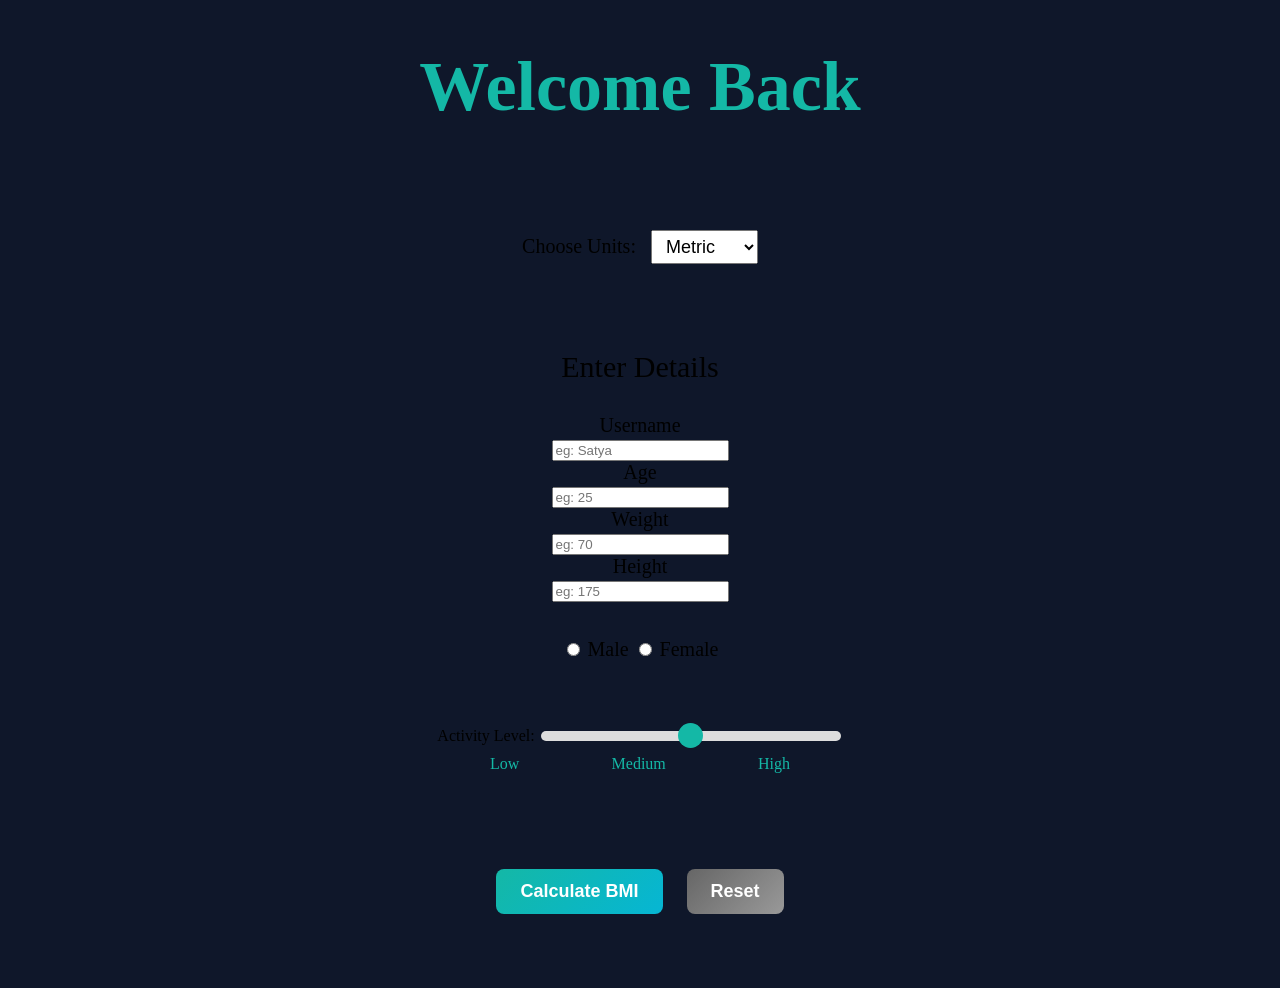
<file: frontend/index.html>
<!doctype html>
<html lang="en">
  <head>
    <meta charset="UTF-8" />
    <meta name="viewport" content="width=device-width, initial-scale=1.0" />
    <title>FinalVersion</title>
    <link rel="stylesheet" href="style.css" />
    <script src="script.js"></script>
  </head>
  <body>
    <h1 id="welcome">Welcome Back</h1>
    </br></br>

    <div class="unit-selector">
      <label for="units">Choose Units:</label>
      <select id="units">
        <option value="metric">Metric</option>
        <option value="imperial">Imperial</option>
      </select>
    </div>
    </br></br>

    <p id="details">Enter Details</p>
    <div id="form">
      <label for="username">Username</label></br>
      <input type="text" id="username" placeholder="eg: Satya" />
     </br> <label for="age">Age</label></br>
      <input type="number" id="age" placeholder="eg: 25" /> 
      </br> <label for="weight">Weight</label></br>
      <input type="number" id="weight" placeholder="eg: 70" />
      </br> <label for="height">Height</label></br>
      <input type="number" id="height" placeholder="eg: 175" />

    </div><br></br>
    <div class="option-group">
    <input type="radio" id="male" name="gender" value="Male">
    <label for="male">Male</label>

    <input type="radio" id="female" name="gender" value="Female">
    <label for="female">Female</label>

  </div>
  </br></br>
  <div class="slider-container">
    <label for="activity">Activity Level:</label>
    <input type="range" id="activity" name="activity" min="1" max="5" value="3">
    <div class="slider-labels">
      <span>Low</span>
      <span>Medium</span>
      <span>High</span>
    </div>
  </div>
  </br></br>
  <div class="button-container">
    <button type="button" id="calculate-btn">Calculate BMI</button>
    <button type="button" id="reset-btn">Reset</button>
  </div>
  </br></br>
  <div class="bmi-card" id="bmi-card" style="display: none;">
    <div class="bmi-content">
      <h3>BMI Result</h3>
      <div class="bmi-value" id="bmi-value">--</div>
      <div class="bmi-category" id="bmi-category">--</div>
      <div class="bmi-details" id="bmi-details">--</div>
    </div>
  </div>
  </body>
</html>
</file>
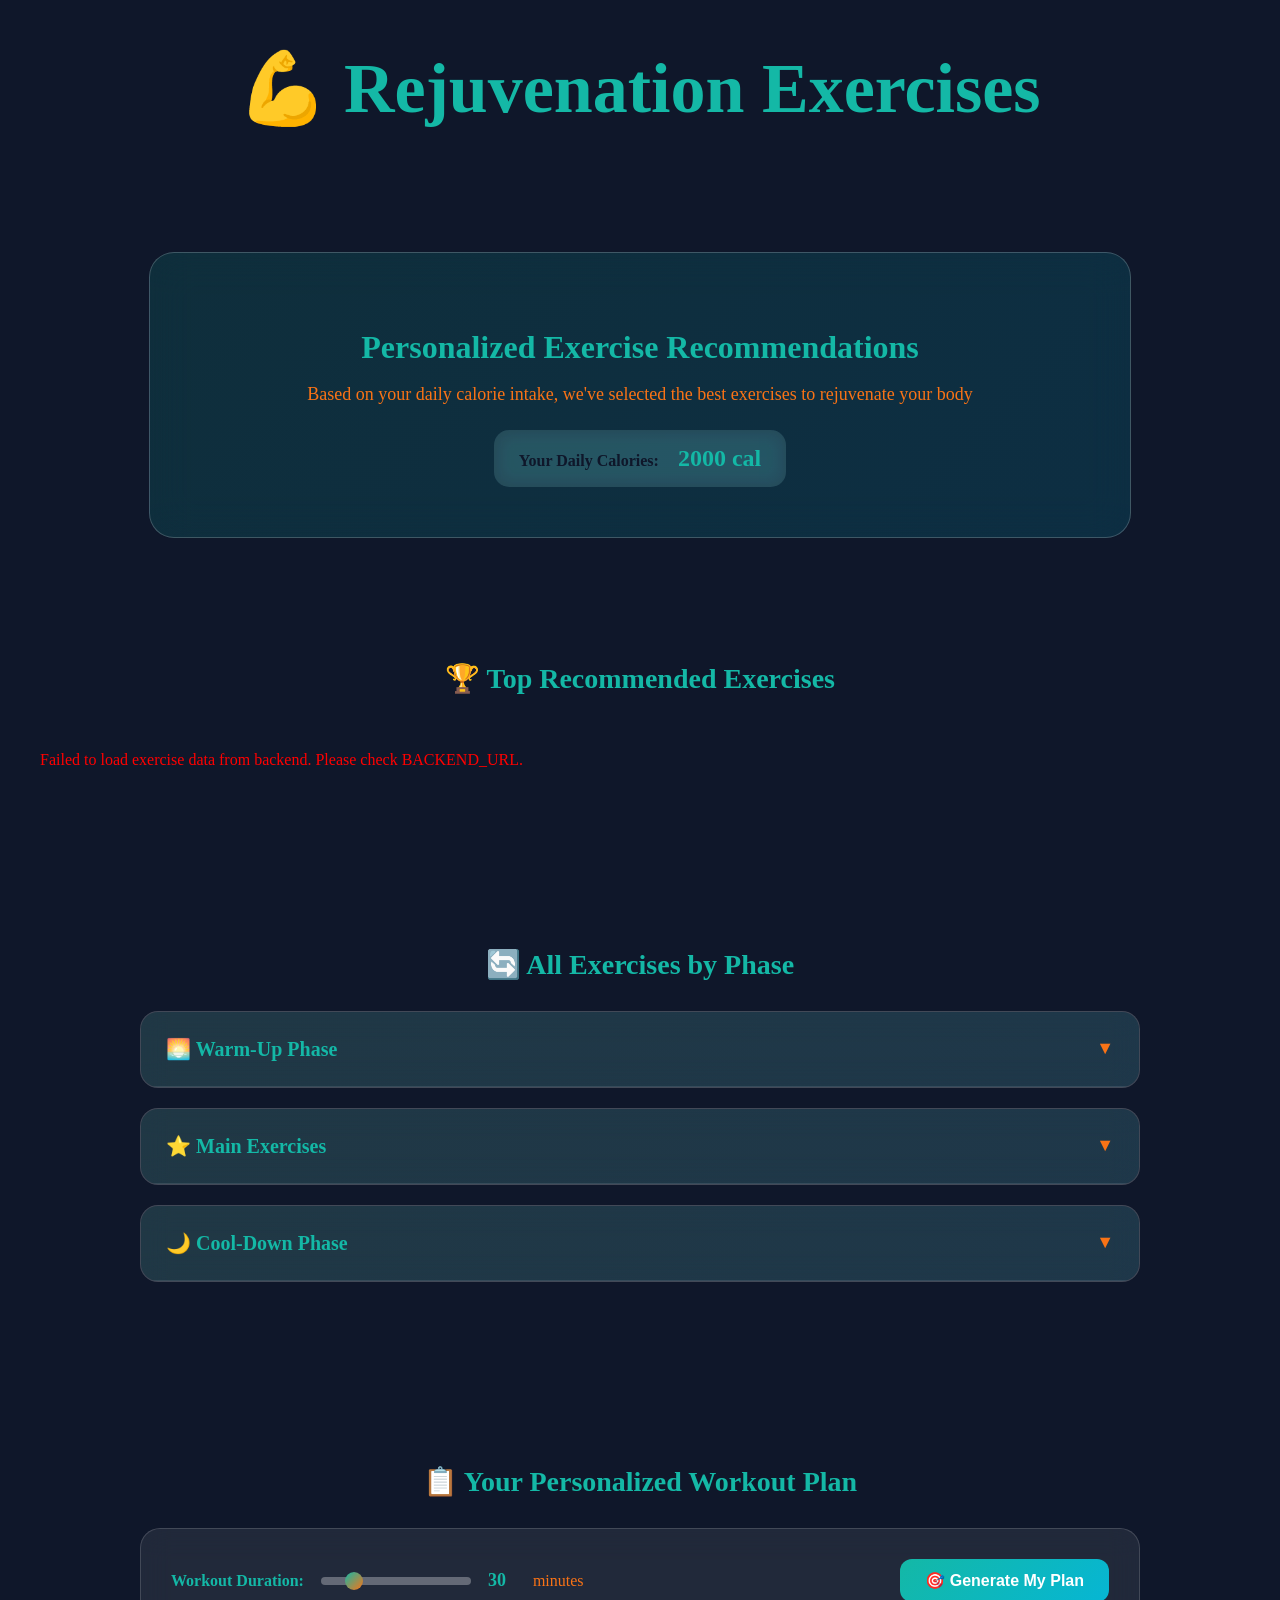
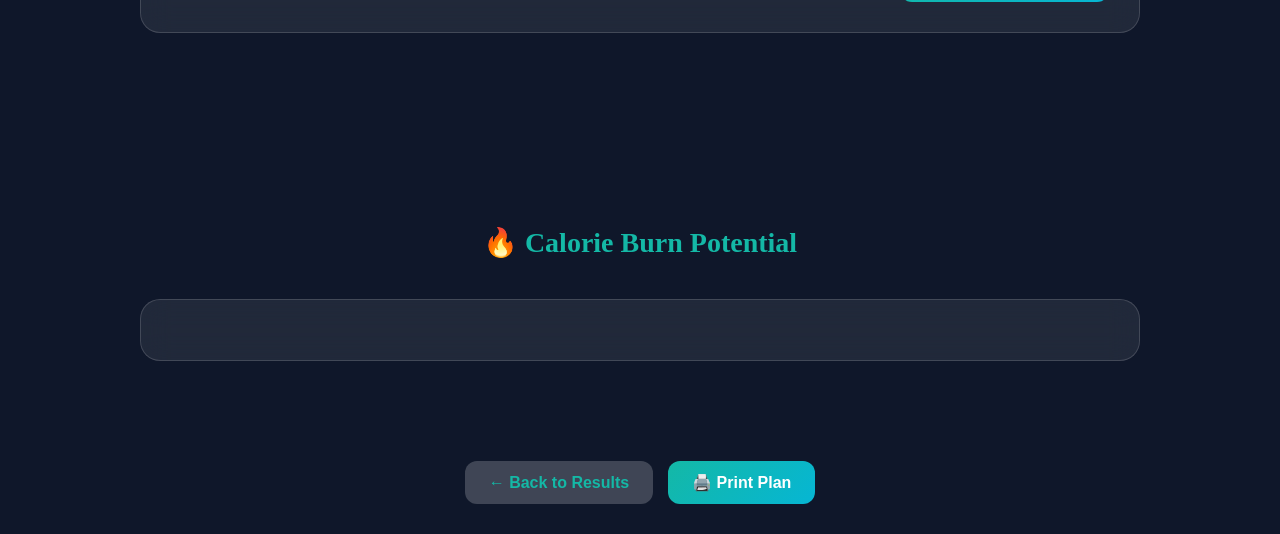
<file: frontend/exercises.html>
<!doctype html>
<html lang="en">
  <head>
    <meta charset="UTF-8" />
    <meta name="viewport" content="width=device-width, initial-scale=1.0" />
    <title>Rejuvenation Exercises</title>
    <link rel="stylesheet" href="style.css" />
  </head>
  <body>
    <h1 id="welcome">💪 Rejuvenation Exercises</h1>
    </br></br>

    <div class="exercise-hero">
      <div class="hero-content">
        <h2>Personalized Exercise Recommendations</h2>
        <p>Based on your daily calorie intake, we've selected the best exercises to rejuvenate your body</p>
        <div class="calorie-info">
          <span class="info-label">Your Daily Calories:</span>
          <span class="info-value" id="daily-calories">--</span>
        </div>
      </div>
    </div>

    <!-- Top Recommendations -->
    <div class="recommendations-section">
      <h2>🏆 Top Recommended Exercises</h2>
      <div class="recommendations-grid" id="recommendations-grid">
        <div class="loading">Loading personalized recommendations...</div>
      </div>
    </div>

    <!-- All Exercises by Phase -->
    <div class="phases-section">
      <h2>🔄 All Exercises by Phase</h2>

      <!-- Warm-Up Phase -->
      <div class="phase-card">
        <div class="phase-header" onclick="togglePhase('warmup')">
          <h3>🌅 Warm-Up Phase</h3>
          <span class="toggle-icon" id="warmup-icon">▼</span>
        </div>
        <div class="phase-exercises" id="warmup-exercises" style="display: none;"></div>
      </div>

      <!-- Main Phase -->
      <div class="phase-card">
        <div class="phase-header" onclick="togglePhase('main')">
          <h3>⭐ Main Exercises</h3>
          <span class="toggle-icon" id="main-icon">▼</span>
        </div>
        <div class="phase-exercises" id="main-exercises" style="display: none;"></div>
      </div>

      <!-- Cool-Down Phase -->
      <div class="phase-card">
        <div class="phase-header" onclick="togglePhase('cooldown')">
          <h3>🌙 Cool-Down Phase</h3>
          <span class="toggle-icon" id="cooldown-icon">▼</span>
        </div>
        <div class="phase-exercises" id="cooldown-exercises" style="display: none;"></div>
      </div>
    </div>

    <!-- Personalized Workout Plan -->
    <div class="workout-plan-section">
      <h2>📋 Your Personalized Workout Plan</h2>
      <div class="plan-builder">
        <div class="plan-input">
          <label for="duration-slider">Workout Duration:</label>
          <input type="range" id="duration-slider" min="10" max="120" value="30" step="5">
          <span class="duration-value" id="duration-value">30</span>
          <span class="duration-unit">minutes</span>
        </div>
        <button class="generate-btn" onclick="generateWorkoutPlan()">🎯 Generate My Plan</button>
      </div>
      <div class="plan-result" id="plan-result" style="display: none;"></div>
    </div>

    <!-- Heart Rate Monitoring Section -->
    <div class="heart-rate-section" id="heart-rate-section" style="display: none;">
      <h2>❤️ Heart Rate Monitoring & Alerts</h2>
      <div class="hr-zones-container">
        <div class="hr-info-card">
          <div class="info-header">Your Heart Rate Zones (by Age)</div>
          <div class="zone-display" id="zone-display"></div>
          <div class="zone-legend">
            <div class="legend-item"><span class="legend-color" style="background: #4CAF50;"></span>Safe Zone (50-70%)</div>
            <div class="legend-item"><span class="legend-color" style="background: #FFC107;"></span>Caution Zone (70-80%)</div>
            <div class="legend-item"><span class="legend-color" style="background: #FF9800;"></span>Warning Zone (80-90%)</div>
            <div class="legend-item"><span class="legend-color" style="background: #f44336;"></span>Critical Zone (90-100%)</div>
          </div>
        </div>
      </div>

      <div class="alerts-container">
        <h3>Exercise Heart Rate Alerts</h3>
        <div id="alerts-list"></div>
      </div>

      <div class="hr-recommendation">
        <h3>💡 Personalized Recommendation</h3>
        <div id="hr-recommendation-text"></div>
      </div>
    </div>

    <!-- Calorie Burn Progress -->
    <div class="burn-progress-section">
      <h2>🔥 Calorie Burn Potential</h2>
      <div class="burn-comparison">
        <div class="burn-item" id="burn-item-template" style="display: none;">
          <div class="burn-icon"></div>
          <div class="burn-name"></div>
          <div class="burn-details">
            <span class="burn-duration"></span> × <span class="burn-efficiency"></span> cal/min
          </div>
          <div class="burn-bar-container">
            <div class="burn-bar">
              <div class="burn-fill"></div>
            </div>
            <span class="burn-calories"></span>
          </div>
        </div>
        <div id="burn-items-container"></div>
      </div>
    </div>

    <!-- Back Button -->
    <div class="footer-nav">
      <button onclick="window.location.href='results.html'" class="back-btn">← Back to Results</button>
      <button onclick="window.print()" class="print-btn">🖨️ Print Plan</button>
    </div>

    <script>
const BACKEND_URL = 'https://rejuvenationml.onrender.com';
    let exerciseData = null;
      let heartRateData = null;
      let totalCalories = 0;
      let userAge = 0;

      // Get data from URL parameters
      const urlParams = new URLSearchParams(window.location.search);
      totalCalories = parseInt(urlParams.get('calories')) || 2000;
      userAge = parseInt(urlParams.get('age')) || 30;

      document.getElementById('daily-calories').textContent = totalCalories + ' cal';

      // Calculate heart rate zones
      function calculateHeartRateZones(age) {
        const maxHR = 220 - age;
        return {
          max_hr: maxHR,
          threshold_70_percent: maxHR * 0.70,
          threshold_80_percent: maxHR * 0.80,
          threshold_90_percent: maxHR * 0.90,
          zones: {
            zone_1_recovery: [maxHR * 0.50, maxHR * 0.60],
            zone_2_endurance: [maxHR * 0.60, maxHR * 0.70],
            zone_3_tempo: [maxHR * 0.70, maxHR * 0.80],
            zone_4_threshold: [maxHR * 0.80, maxHR * 0.90],
            zone_5_maximum: [maxHR * 0.90, maxHR * 1.00]
          }
        };
      }

      // Display heart rate zones
      function displayHeartRateZones() {
        const zones = calculateHeartRateZones(userAge);
        const display = document.getElementById('zone-display');

        const html = `
          <div class="zone-details">
            <div class="zone-row">
              <span class="zone-name">Max Heart Rate:</span>
              <span class="zone-value">${Math.round(zones.max_hr)} bpm</span>
            </div>
            <div class="zone-row">
              <span class="zone-name">70% Threshold:</span>
              <span class="zone-value">${Math.round(zones.threshold_70_percent)} bpm</span>
            </div>
            <div class="zone-row">
              <span class="zone-name">80% Threshold:</span>
              <span class="zone-value">${Math.round(zones.threshold_80_percent)} bpm</span>
            </div>
            <div class="zone-row">
              <span class="zone-name">90% Threshold:</span>
              <span class="zone-value">${Math.round(zones.threshold_90_percent)} bpm</span>
            </div>
          </div>
        `;

        display.innerHTML = html;
      }

      // Generate exercise alerts based on heart rate
      function generateExerciseAlerts() {
        const zones = calculateHeartRateZones(userAge);
        const alertsList = document.getElementById('alerts-list');
        const threshold70 = zones.threshold_70_percent;

        if (!exerciseData) return;

        let alertsHTML = '';
        let criticalCount = 0;
        let warningCount = 0;
        let cautionCount = 0;

        Object.values(exerciseData.all_exercises).forEach(phase => {
          phase.forEach(exercise => {
            const hr = exercise.heartrate;
            let alertClass = 'alert-safe';
            let alertIcon = '✅';
            let alertText = 'SAFE';

            if (hr >= zones.threshold_90_percent) {
              alertClass = 'alert-critical';
              alertIcon = '🚨';
              alertText = 'CRITICAL';
              criticalCount++;
            } else if (hr >= zones.threshold_80_percent) {
              alertClass = 'alert-warning';
              alertIcon = '⚠️';
              alertText = 'WARNING';
              warningCount++;
            } else if (hr >= threshold70) {
              alertClass = 'alert-caution';
              alertIcon = '⏰';
              alertText = 'CAUTION';
              cautionCount++;
            }

            alertsHTML += `
              <div class="alert-item ${alertClass}">
                <div class="alert-header">
                  <span class="alert-icon">${alertIcon}</span>
                  <span class="alert-exercise">${exercise.workout}</span>
                  <span class="alert-status">${alertText}</span>
                </div>
                <div class="alert-details">
                  <span>❤️ HR: ${hr} bpm</span>
                  <span>⏱️ Duration: ${exercise.duration} min</span>
                  <span>🔥 Calories: ${exercise.calories_burnt}</span>
                </div>
                <div class="alert-message">
                  ${hr >= zones.threshold_90_percent ? `Your heart rate will exceed 90% of max HR. Consult a healthcare provider.` : 
                    hr >= zones.threshold_80_percent ? `High intensity exercise. Monitor closely.` :
                    hr >= threshold70 ? `Moderate intensity. Suitable for most fitness levels.` :
                    `Low intensity. Great for warm-up or cool-down.`}
                </div>
              </div>
            `;
          });
        });

        alertsList.innerHTML = alertsHTML;

        // Generate recommendation
        const recommendationText = document.getElementById('hr-recommendation-text');
        let recommendation = '';

        if (criticalCount > 0) {
          recommendation = `<p>⚠️ <strong>ALERT:</strong> There are ${criticalCount} exercise(s) that may exceed your safe heart rate limit (${Math.round(zones.threshold_90_percent)} bpm). We recommend choosing lower-intensity alternatives.</p>`;
        } else if (warningCount > 0) {
          recommendation = `<p>📌 <strong>CAUTION:</strong> ${warningCount} exercise(s) are in the warning zone (${Math.round(zones.threshold_80_percent)}-${Math.round(zones.threshold_90_percent)} bpm). These are safe but require monitoring.</p>`;
        } else if (cautionCount > 0) {
          recommendation = `<p>✓ <strong>GOOD:</strong> Most exercises are at a reasonable intensity for your age. ${cautionCount} exercise(s) are in the caution zone but are generally safe.</p>`;
        } else {
          recommendation = `<p>✅ <strong>EXCELLENT:</strong> All exercises are within safe heart rate zones for your age. You have a good range of options!</p>`;
        }

        recommendationText.innerHTML = recommendation;
      }

      // Load exercise data from live backend
      async function loadExerciseData() {
        try {
          const response = await fetch(`${BACKEND_URL}/exercise-data`);
          if (!response.ok) {
            throw new Error(`Backend error: ${response.status}`);
          }
          exerciseData = await response.json();
          displayRecommendations();
          displayAllExercises();
          displayBurnComparison();
          
          // Display heart rate monitoring
          displayHeartRateZones();
          generateExerciseAlerts();
          document.getElementById('heart-rate-section').style.display = 'block';
        } catch (error) {
          console.error('Error loading exercise data:', error);
          document.getElementById('recommendations-grid').innerHTML = '<p style="color: red;">Failed to load exercise data from backend. Please check BACKEND_URL.</p>';
        }
      }

      function displayRecommendations() {
        // Find the closest calorie level
        const calorieKeys = Object.keys(exerciseData.recommendations).map(Number).sort((a, b) => a - b);
        let closestCalorie = calorieKeys[0];
        for (let cal of calorieKeys) {
          if (Math.abs(cal - totalCalories) < Math.abs(closestCalorie - totalCalories)) {
            closestCalorie = cal;
          }
        }

        const recommendations = exerciseData.recommendations[closestCalorie];
        const grid = document.getElementById('recommendations-grid');
        grid.innerHTML = '';

        recommendations.slice(0, 4).forEach((exercise, index) => {
          const card = document.createElement('div');
          card.className = 'exercise-card';
          card.style.animationDelay = (index * 0.1) + 's';

          const phaseEmoji = exercise.phase === 'Warm-Up' ? '🌅' : 
                            exercise.phase === 'Main' ? '⭐' : '🌙';

          card.innerHTML = `
            <div class="exercise-rank">#${index + 1}</div>
            <div class="exercise-phase">${phaseEmoji} ${exercise.phase}</div>
            <div class="exercise-name">${exercise.workout}</div>
            <div class="exercise-stats">
              <div class="stat">
                <span class="stat-label">⏱️ Duration</span>
                <span class="stat-value">${exercise.duration} min</span>
              </div>
              <div class="stat">
                <span class="stat-label">❤️ Heartrate</span>
                <span class="stat-value">${exercise.heartrate} bpm</span>
              </div>
              <div class="stat">
                <span class="stat-label">🔥 Calories</span>
                <span class="stat-value">${exercise.calories_burnt}</span>
              </div>
              <div class="stat">
                <span class="stat-label">⚡ Efficiency</span>
                <span class="stat-value">${exercise.efficiency.toFixed(2)}/min</span>
              </div>
            </div>
            <button class="add-btn" onclick="addToPlaylist('${exercise.workout}', ${exercise.calories_burnt}, ${exercise.duration})">➕ Add to Plan</button>
          `;

          grid.appendChild(card);
        });
      }

      function displayAllExercises() {
        const phases = ['Warm-Up', 'Main', 'Cool-Down'];
        const phaseIds = ['warmup', 'main', 'cooldown'];

        phases.forEach((phase, index) => {
          const exercises = exerciseData.all_exercises[phase];
          const container = document.getElementById(phaseIds[index] + '-exercises');
          container.innerHTML = '';

          exercises.forEach((exercise) => {
            const item = document.createElement('div');
            item.className = 'exercise-item';

            item.innerHTML = `
              <div class="item-header">
                <h4>${exercise.workout}</h4>
                <span class="item-badge">${exercise.calories_burnt} cal</span>
              </div>
              <div class="item-details">
                <span>⏱️ ${exercise.duration} min</span>
                <span>❤️ ${exercise.heartrate} bpm</span>
                <span>⚡ ${exercise.efficiency.toFixed(2)} cal/min</span>
              </div>
              <button class="mini-btn" onclick="addToPlaylist('${exercise.workout}', ${exercise.calories_burnt}, ${exercise.duration})">Add</button>
            `;

            container.appendChild(item);
          });
        });
      }

      function displayBurnComparison() {
        const container = document.getElementById('burn-items-container');
        container.innerHTML = '';
        const allExercises = [];

        Object.values(exerciseData.all_exercises).forEach(phase => {
          allExercises.push(...phase);
        });

        // Sort by calories burnt
        allExercises.sort((a, b) => b.calories_burnt - a.calories_burnt);

        allExercises.slice(0, 6).forEach((exercise, index) => {
          const item = document.createElement('div');
          item.className = 'burn-item';
          item.style.animationDelay = (index * 0.05) + 's';

          const maxCalories = Math.max(...allExercises.map(e => e.calories_burnt));
          const percentage = (exercise.calories_burnt / maxCalories) * 100;

          item.innerHTML = `
            <div class="burn-icon" style="font-size: 24px;">🔥</div>
            <div class="burn-name">${exercise.workout}</div>
            <div class="burn-details">
              ${exercise.duration} min × ${exercise.efficiency.toFixed(2)} cal/min
            </div>
            <div class="burn-bar-container">
              <div class="burn-bar">
                <div class="burn-fill" style="width: ${percentage}%"></div>
              </div>
              <span class="burn-calories">${exercise.calories_burnt} cal</span>
            </div>
          `;

          container.appendChild(item);
        });
      }

      function togglePhase(phase) {
        const container = document.getElementById(phase + '-exercises');
        const icon = document.getElementById(phase + '-icon');

        if (container.style.display === 'none') {
          container.style.display = 'block';
          icon.style.transform = 'rotate(180deg)';
        } else {
          container.style.display = 'none';
          icon.style.transform = 'rotate(0deg)';
        }
      }

      let workoutPlaylist = [];

      function addToPlaylist(name, calories, duration) {
        workoutPlaylist.push({ name, calories, duration });
        alert(`✅ ${name} added to your plan!`);
      }

      document.getElementById('duration-slider').addEventListener('input', function() {
        document.getElementById('duration-value').textContent = this.value;
      });

      function generateWorkoutPlan() {
        if (workoutPlaylist.length === 0) {
          alert('Please add exercises to your playlist first!');
          return;
        }

        const targetDuration = parseInt(document.getElementById('duration-slider').value);
        let currentDuration = 0;
        let totalCalories = 0;
        let plan = [];

        // Create a balanced plan
        for (let exercise of workoutPlaylist) {
          if (currentDuration + exercise.duration <= targetDuration) {
            plan.push(exercise);
            currentDuration += exercise.duration;
            totalCalories += exercise.calories;
          }
        }

        if (plan.length === 0) {
          alert('Selected exercises are too long for the target duration!');
          return;
        }

        // Display plan
        const result = document.getElementById('plan-result');
        result.style.display = 'block';

        let html = `
          <div class="plan-card">
            <h3>Your Workout Plan</h3>
            <div class="plan-details">
              <div class="plan-stat">
                <span class="label">Total Duration:</span>
                <span class="value">${currentDuration} minutes</span>
              </div>
              <div class="plan-stat">
                <span class="label">Total Calories Burnt:</span>
                <span class="value">${totalCalories} calories</span>
              </div>
            </div>
            <div class="plan-exercises">
              <h4>Exercises:</h4>
        `;

        plan.forEach((exercise, index) => {
          html += `
            <div class="plan-item">
              <span class="step">${index + 1}</span>
              <div class="exercise-details">
                <div class="exercise-name">${exercise.name}</div>
                <div class="exercise-meta">${exercise.duration} min | ${exercise.calories} cal</div>
              </div>
            </div>
          `;
        });

        html += `
            </div>
            <div class="plan-summary">
              <p>This workout will help you burn approximately <strong>${totalCalories} calories</strong>!</p>
              <p style="font-size: 14px; opacity: 0.8;">Tip: Perform this routine 3-4 times a week for best results.</p>
            </div>
          </div>
        `;

        result.innerHTML = html;
        result.scrollIntoView({ behavior: 'smooth', block: 'center' });
      }

      // Load data on page load
      loadExerciseData();
    </script>
  </body>
</html>
</file>
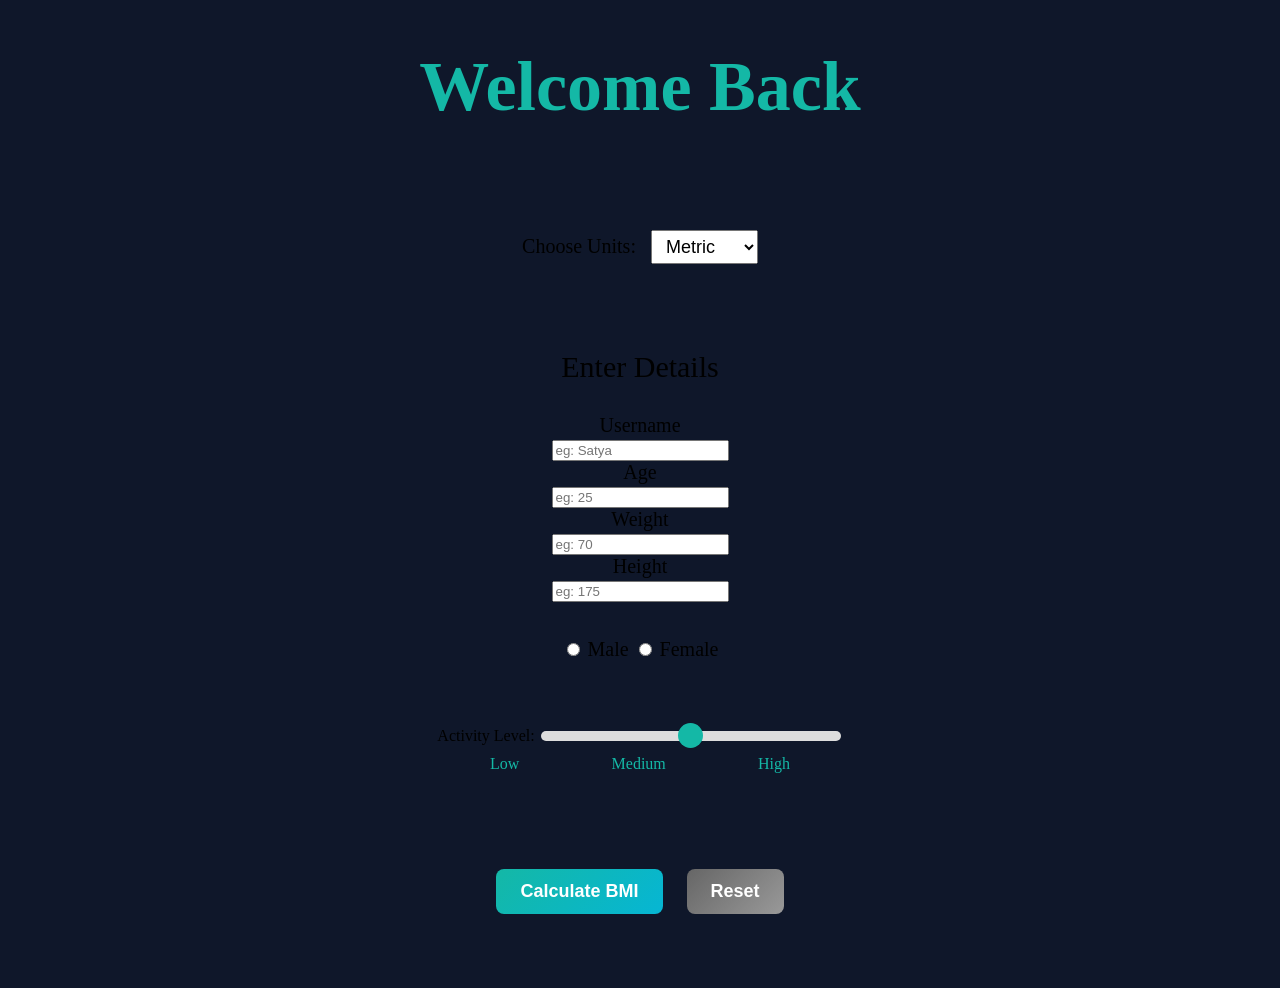
<file: frontend/results.html>
<!doctype html>
<html lang="en">
  <head>
    <meta charset="UTF-8" />
    <meta name="viewport" content="width=device-width, initial-scale=1.0" />
    <title>BMI Results</title>
    <link rel="stylesheet" href="style.css" />
  </head>
  <body>
    <h1 id="welcome">BMI Calculator Results</h1>
    </br></br>

    <div class="bmi-card" id="bmi-card">
      <div class="bmi-content">
        <h3>BMI Result</h3>
        <div class="bmi-value" id="bmi-value">--</div>
        <div class="bmi-category" id="bmi-category">--</div>
        <div class="bmi-details" id="bmi-details">--</div>
        <div class="user-info" id="user-info"></div>
      </div>
    </div>

    <div class="button-container">
      <button type="button" onclick="window.location.href='index.html'">Calculate Again</button>
      <button type="button" onclick="window.print()">Print Results</button>
      <button type="button" id="diet-btn" onclick="toggleDietSection()">📝 Track Diet</button>
    </div>

    <!-- Diet Tracking Section -->
    <div class="diet-section" id="diet-section" style="display: none;">
      <div class="diet-header">
        <h2>🍽️ Daily Diet Tracker</h2>
        <p>Track your meals and maintain a healthy lifestyle</p>
      </div>

      <div class="meal-tabs">
        <button class="meal-tab active" data-meal="breakfast">🌅 Breakfast</button>
        <button class="meal-tab" data-meal="lunch">☀️ Lunch</button>
        <button class="meal-tab" data-meal="dinner">🌙 Dinner</button>
        <button class="meal-tab" data-meal="snacks">🍿 Snacks</button>
      </div>

      <div class="diet-content">
        <!-- Breakfast Tab -->
        <div class="meal-content active" id="breakfast-content">
          <div class="food-grid">
            <div class="food-item" data-food="idli">
              <div class="food-icon">🫓</div>
              <div class="food-name">Idli</div>
              <div class="food-calories">150 cal</div>
              <div class="quantity-control">
                <button class="qty-btn" onclick="adjustQuantity('idli', -1)">-</button>
                <input type="number" class="qty-input" id="idli-qty" value="0" min="0" max="10">
                <button class="qty-btn" onclick="adjustQuantity('idli', 1)">+</button>
              </div>
            </div>
            <div class="food-item" data-food="dosa">
              <div class="food-icon">🥞</div>
              <div class="food-name">Dosa</div>
              <div class="food-calories">168 cal</div>
              <div class="quantity-control">
                <button class="qty-btn" onclick="adjustQuantity('dosa', -1)">-</button>
                <input type="number" class="qty-input" id="dosa-qty" value="0" min="0" max="10">
                <button class="qty-btn" onclick="adjustQuantity('dosa', 1)">+</button>
              </div>
            </div>
            <div class="food-item" data-food="pongal">
              <div class="food-icon">🍚</div>
              <div class="food-name">Ven Pongal</div>
              <div class="food-calories">290 cal</div>
              <div class="quantity-control">
                <button class="qty-btn" onclick="adjustQuantity('pongal', -1)">-</button>
                <input type="number" class="qty-input" id="pongal-qty" value="0" min="0" max="10">
                <button class="qty-btn" onclick="adjustQuantity('pongal', 1)">+</button>
              </div>
            </div>
            <div class="food-item" data-food="upma">
              <div class="food-icon">🍲</div>
              <div class="food-name">Upma</div>
              <div class="food-calories">220 cal</div>
              <div class="quantity-control">
                <button class="qty-btn" onclick="adjustQuantity('upma', -1)">-</button>
                <input type="number" class="qty-input" id="upma-qty" value="0" min="0" max="10">
                <button class="qty-btn" onclick="adjustQuantity('upma', 1)">+</button>
              </div>
            </div>
          </div>
        </div>

        <!-- Lunch Tab -->
        <div class="meal-content" id="lunch-content">
          <div class="food-grid">
            <div class="food-item" data-food="rice">
              <div class="food-icon">🍚</div>
              <div class="food-name">Steamed Rice</div>
              <div class="food-calories">260 cal</div>
              <div class="quantity-control">
                <button class="qty-btn" onclick="adjustQuantity('rice', -1)">-</button>
                <input type="number" class="qty-input" id="rice-qty" value="0" min="0" max="10">
                <button class="qty-btn" onclick="adjustQuantity('rice', 1)">+</button>
              </div>
            </div>
            <div class="food-item" data-food="sambar_rice">
              <div class="food-icon">🍛</div>
              <div class="food-name">Sambar Rice</div>
              <div class="food-calories">320 cal</div>
              <div class="quantity-control">
                <button class="qty-btn" onclick="adjustQuantity('sambar_rice', -1)">-</button>
                <input type="number" class="qty-input" id="sambar_rice-qty" value="0" min="0" max="10">
                <button class="qty-btn" onclick="adjustQuantity('sambar_rice', 1)">+</button>
              </div>
            </div>
            <div class="food-item" data-food="rasam_rice">
              <div class="food-icon">🍜</div>
              <div class="food-name">Rasam Rice</div>
              <div class="food-calories">280 cal</div>
              <div class="quantity-control">
                <button class="qty-btn" onclick="adjustQuantity('rasam_rice', -1)">-</button>
                <input type="number" class="qty-input" id="rasam_rice-qty" value="0" min="0" max="10">
                <button class="qty-btn" onclick="adjustQuantity('rasam_rice', 1)">+</button>
              </div>
            </div>
            <div class="food-item" data-food="curd_rice">
              <div class="food-icon">🍚</div>
              <div class="food-name">Curd Rice</div>
              <div class="food-calories">220 cal</div>
              <div class="quantity-control">
                <button class="qty-btn" onclick="adjustQuantity('curd_rice', -1)">-</button>
                <input type="number" class="qty-input" id="curd_rice-qty" value="0" min="0" max="10">
                <button class="qty-btn" onclick="adjustQuantity('curd_rice', 1)">+</button>
              </div>
            </div>
          </div>
        </div>

        <!-- Dinner Tab -->
        <div class="meal-content" id="dinner-content">
          <div class="food-grid">
            <div class="food-item" data-food="dosa_dinner">
              <div class="food-icon">🥞</div>
              <div class="food-name">Dosa</div>
              <div class="food-calories">168 cal</div>
              <div class="quantity-control">
                <button class="qty-btn" onclick="adjustQuantity('dosa_dinner', -1)">-</button>
                <input type="number" class="qty-input" id="dosa_dinner-qty" value="0" min="0" max="10">
                <button class="qty-btn" onclick="adjustQuantity('dosa_dinner', 1)">+</button>
              </div>
            </div>
            <div class="food-item" data-food="rice_dinner">
              <div class="food-icon">🍚</div>
              <div class="food-name">Rice</div>
              <div class="food-calories">260 cal</div>
              <div class="quantity-control">
                <button class="qty-btn" onclick="adjustQuantity('rice_dinner', -1)">-</button>
                <input type="number" class="qty-input" id="rice_dinner-qty" value="0" min="0" max="10">
                <button class="qty-btn" onclick="adjustQuantity('rice_dinner', 1)">+</button>
              </div>
            </div>
            <div class="food-item" data-food="sambar_rice_dinner">
              <div class="food-icon">🍛</div>
              <div class="food-name">Sambar Rice</div>
              <div class="food-calories">320 cal</div>
              <div class="quantity-control">
                <button class="qty-btn" onclick="adjustQuantity('sambar_rice_dinner', -1)">-</button>
                <input type="number" class="qty-input" id="sambar_rice_dinner-qty" value="0" min="0" max="10">
                <button class="qty-btn" onclick="adjustQuantity('sambar_rice_dinner', 1)">+</button>
              </div>
            </div>
            <div class="food-item" data-food="rasam_rice_dinner">
              <div class="food-icon">🍜</div>
              <div class="food-name">Rasam Rice</div>
              <div class="food-calories">280 cal</div>
              <div class="quantity-control">
                <button class="qty-btn" onclick="adjustQuantity('rasam_rice_dinner', -1)">-</button>
                <input type="number" class="qty-input" id="rasam_rice_dinner-qty" value="0" min="0" max="10">
                <button class="qty-btn" onclick="adjustQuantity('rasam_rice_dinner', 1)">+</button>
              </div>
            </div>
          </div>
        </div>

        <!-- Snacks Tab -->
        <div class="meal-content" id="snacks-content">
          <div class="food-grid">
            <div class="food-item" data-food="banana">
              <div class="food-icon">🍌</div>
              <div class="food-name">Banana</div>
              <div class="food-calories">105 cal</div>
              <div class="quantity-control">
                <button class="qty-btn" onclick="adjustQuantity('banana', -1)">-</button>
                <input type="number" class="qty-input" id="banana-qty" value="0" min="0" max="10">
                <button class="qty-btn" onclick="adjustQuantity('banana', 1)">+</button>
              </div>
            </div>
            <div class="food-item" data-food="apple">
              <div class="food-icon">🍎</div>
              <div class="food-name">Apple</div>
              <div class="food-calories">95 cal</div>
              <div class="quantity-control">
                <button class="qty-btn" onclick="adjustQuantity('apple', -1)">-</button>
                <input type="number" class="qty-input" id="apple-qty" value="0" min="0" max="10">
                <button class="qty-btn" onclick="adjustQuantity('apple', 1)">+</button>
              </div>
            </div>
            <div class="food-item" data-food="nuts">
              <div class="food-icon">🥜</div>
              <div class="food-name">Mixed Nuts</div>
              <div class="food-calories">200 cal</div>
              <div class="quantity-control">
                <button class="qty-btn" onclick="adjustQuantity('nuts', -1)">-</button>
                <input type="number" class="qty-input" id="nuts-qty" value="0" min="0" max="10">
                <button class="qty-btn" onclick="adjustQuantity('nuts', 1)">+</button>
              </div>
            </div>
            <div class="food-item" data-food="yogurt">
              <div class="food-icon">🥛</div>
              <div class="food-name">Yogurt</div>
              <div class="food-calories">150 cal</div>
              <div class="quantity-control">
                <button class="qty-btn" onclick="adjustQuantity('yogurt', -1)">-</button>
                <input type="number" class="qty-input" id="yogurt-qty" value="0" min="0" max="10">
                <button class="qty-btn" onclick="adjustQuantity('yogurt', 1)">+</button>
              </div>
            </div>
          </div>
        </div>
      </div>

      <!-- Miscellaneous Calories Section -->
      <div class="misc-section">
        <h3>➕ Miscellaneous Calories</h3>
        <div class="misc-grid">
          <div class="misc-item">
            <span class="misc-icon">☕</span>
            <span class="misc-name">Coffee/Tea</span>
            <input type="number" class="misc-input" id="coffee-cal" placeholder="0" min="0">
            <span class="misc-unit">cal</span>
          </div>
          <div class="misc-item">
            <span class="misc-icon">🍪</span>
            <span class="misc-name">Cookies/Biscuits</span>
            <input type="number" class="misc-input" id="cookies-cal" placeholder="0" min="0">
            <span class="misc-unit">cal</span>
          </div>
          <div class="misc-item">
            <span class="misc-icon">🍫</span>
            <span class="misc-name">Chocolate</span>
            <input type="number" class="misc-input" id="chocolate-cal" placeholder="0" min="0">
            <span class="misc-unit">cal</span>
          </div>
          <div class="misc-item">
            <span class="misc-icon">🥤</span>
            <span class="misc-name">Soft Drinks</span>
            <input type="number" class="misc-input" id="drinks-cal" placeholder="0" min="0">
            <span class="misc-unit">cal</span>
          </div>
          <div class="misc-item">
            <span class="misc-icon">🍿</span>
            <span class="misc-name">Chips/Snacks</span>
            <input type="number" class="misc-input" id="chips-cal" placeholder="0" min="0">
            <span class="misc-unit">cal</span>
          </div>
          <div class="misc-item">
            <span class="misc-icon">🍰</span>
            <span class="misc-name">Desserts</span>
            <input type="number" class="misc-input" id="desserts-cal" placeholder="0" min="0">
            <span class="misc-unit">cal</span>
          </div>
        </div>
      </div>

      <!-- Daily Summary -->
      <div class="daily-summary">
        <h3>📊 Daily Calorie Summary</h3>
        <div class="summary-grid">
          <div class="summary-item">
            <span class="summary-label">Food Calories:</span>
            <span class="summary-value" id="food-calories">0</span>
          </div>
          <div class="summary-item">
            <span class="summary-label">Misc Calories:</span>
            <span class="summary-value" id="misc-calories">0</span>
          </div>
          <div class="summary-item total">
            <span class="summary-label">Total Calories:</span>
            <span class="summary-value" id="total-calories">0</span>
          </div>
        </div>
        <div class="calorie-slider">
          <label for="target-calories">Target Daily Calories:</label>
          <input type="range" id="target-calories" min="1200" max="3000" value="2000" step="50">
          <span class="slider-value" id="target-value">2000</span>
          <span class="slider-unit">cal</span>
        </div>
        <div class="progress-bar">
          <div class="progress-fill" id="progress-fill"></div>
          <span class="progress-text" id="progress-text">0% of target</span>
        </div>
      </div>

      <!-- Save Diet Button -->
      <div class="save-section">
        <button class="save-btn" onclick="saveDietData()">💾 Save Today's Diet</button>
        <button class="save-btn" style="background: linear-gradient(135deg, #4CAF50, #8BC34A); margin-left: 10px;" onclick="goToExercises()">🏃 Get Exercise Plan</button>
        <div class="save-status" id="save-status"></div>
      </div>
    </div>

    <script>
      function goToExercises() {
        const totalCalories = document.getElementById('total-calories').textContent;
        const ageElement = document.getElementById('age-display');
        const age = ageElement ? ageElement.textContent : '30';
        window.location.href = `exercises.html?calories=${totalCalories}&age=${age}`;
      }

      // Get BMI data from URL parameters
      const urlParams = new URLSearchParams(window.location.search);
      const bmi = urlParams.get('bmi');
      const category = urlParams.get('category');
      const details = urlParams.get('details');
      const username = urlParams.get('username');
      const age = urlParams.get('age');
      const gender = urlParams.get('gender');
      const units = urlParams.get('units');
      const activity = urlParams.get('activity');

      if (bmi && category && details) {
        document.getElementById('bmi-value').textContent = bmi;
        document.getElementById('bmi-category').textContent = category;
        document.getElementById('bmi-details').textContent = details;

        // Display user info if available
        let userInfo = '';
        if (username) userInfo += `<p><strong>Name:</strong> ${username}</p>`;
        if (age) userInfo += `<p><strong>Age:</strong> <span id="age-display">${age}</span></p>`;
        if (gender) userInfo += `<p><strong>Gender:</strong> ${gender}</p>`;
        if (units) userInfo += `<p><strong>Units:</strong> ${units.charAt(0).toUpperCase() + units.slice(1)}</p>`;
        if (activity) userInfo += `<p><strong>Activity Level:</strong> ${activity}/5</p>`;

        document.getElementById('user-info').innerHTML = userInfo;
      } else {
        // No data provided, redirect back
        window.location.href = 'index.html';
      }

      // Diet tracking functionality
      let dietData = {
        breakfast: {},
        lunch: {},
        dinner: {},
        snacks: {},
        miscellaneous: {}
      };

      // Food database (simplified from southIndianFoods.ts)
      const foodDatabase = {
        idli: { calories: 150, name: "Idli" },
        dosa: { calories: 168, name: "Dosa" },
        pongal: { calories: 290, name: "Ven Pongal" },
        upma: { calories: 220, name: "Upma" },
        rice: { calories: 260, name: "Steamed Rice" },
        sambar_rice: { calories: 320, name: "Sambar Rice" },
        rasam_rice: { calories: 280, name: "Rasam Rice" },
        curd_rice: { calories: 220, name: "Curd Rice" },
        dosa_dinner: { calories: 168, name: "Dosa" },
        rice_dinner: { calories: 260, name: "Rice" },
        sambar_rice_dinner: { calories: 320, name: "Sambar Rice" },
        rasam_rice_dinner: { calories: 280, name: "Rasam Rice" },
        banana: { calories: 105, name: "Banana" },
        apple: { calories: 95, name: "Apple" },
        nuts: { calories: 200, name: "Mixed Nuts" },
        yogurt: { calories: 150, name: "Yogurt" }
      };

      function toggleDietSection() {
        const section = document.getElementById('diet-section');
        const btn = document.getElementById('diet-btn');

        if (section.style.display === 'none') {
          section.style.display = 'block';
          btn.textContent = '📝 Hide Diet Tracker';
          section.scrollIntoView({ behavior: 'smooth', block: 'start' });
        } else {
          section.style.display = 'none';
          btn.textContent = '📝 Track Diet';
        }
      }

      // Tab switching
      document.querySelectorAll('.meal-tab').forEach(tab => {
        tab.addEventListener('click', function() {
          const mealType = this.dataset.meal;

          // Update tab active state
          document.querySelectorAll('.meal-tab').forEach(t => t.classList.remove('active'));
          this.classList.add('active');

          // Update content visibility
          document.querySelectorAll('.meal-content').forEach(content => content.classList.remove('active'));
          document.getElementById(mealType + '-content').classList.add('active');
        });
      });

      function adjustQuantity(foodId, change) {
        const input = document.getElementById(foodId + '-qty');
        let currentValue = parseInt(input.value) || 0;
        currentValue = Math.max(0, Math.min(10, currentValue + change));
        input.value = currentValue;

        // Update diet data
        const currentMeal = document.querySelector('.meal-tab.active').dataset.meal;
        dietData[currentMeal][foodId] = currentValue;

        updateCalorieSummary();
      }

      // Update miscellaneous calories
      document.querySelectorAll('.misc-input').forEach(input => {
        input.addEventListener('input', function() {
          const itemId = this.id.replace('-cal', '');
          dietData.miscellaneous[itemId] = parseInt(this.value) || 0;
          updateCalorieSummary();
        });
      });

      // Target calories slider
      document.getElementById('target-calories').addEventListener('input', function() {
        document.getElementById('target-value').textContent = this.value;
        updateCalorieSummary();
      });

      function updateCalorieSummary() {
        let foodCalories = 0;

        // Calculate food calories
        Object.keys(dietData).forEach(meal => {
          if (meal !== 'miscellaneous') {
            Object.keys(dietData[meal]).forEach(food => {
              const qty = dietData[meal][food] || 0;
              foodCalories += (foodDatabase[food]?.calories || 0) * qty;
            });
          }
        });

        // Calculate misc calories
        let miscCalories = 0;
        Object.values(dietData.miscellaneous).forEach(cal => {
          miscCalories += cal || 0;
        });

        const totalCalories = foodCalories + miscCalories;
        const targetCalories = parseInt(document.getElementById('target-calories').value);

        // Update display
        document.getElementById('food-calories').textContent = foodCalories;
        document.getElementById('misc-calories').textContent = miscCalories;
        document.getElementById('total-calories').textContent = totalCalories;

        // Update progress bar
        const progressPercent = Math.min(100, (totalCalories / targetCalories) * 100);
        document.getElementById('progress-fill').style.width = progressPercent + '%';
        document.getElementById('progress-text').textContent = Math.round(progressPercent) + '% of target';

        // Color coding
        const progressBar = document.getElementById('progress-fill');
        if (progressPercent < 70) {
          progressBar.style.background = 'linear-gradient(90deg, #4CAF50, #8BC34A)';
        } else if (progressPercent < 100) {
          progressBar.style.background = 'linear-gradient(90deg, #FF9800, #FFC107)';
        } else {
          progressBar.style.background = 'linear-gradient(90deg, #f44336, #e91e63)';
        }
      }

      function saveDietData() {
        const saveStatus = document.getElementById('save-status');
        const data = {
          date: new Date().toISOString().split('T')[0],
          bmi: document.getElementById('bmi-value').textContent,
          diet: dietData,
          totalCalories: document.getElementById('total-calories').textContent,
          targetCalories: document.getElementById('target-calories').value
        };

        // Save to localStorage
        const savedDiets = JSON.parse(localStorage.getItem('dietHistory') || '[]');
        savedDiets.push(data);
        localStorage.setItem('dietHistory', JSON.stringify(savedDiets));

        // Show success message
        saveStatus.textContent = '✅ Diet saved successfully!';
        saveStatus.style.color = '#4CAF50';
        saveStatus.style.opacity = '1';

        setTimeout(() => {
          saveStatus.style.opacity = '0';
        }, 3000);
      }
    </script>
  </body>
</html>
</file>
<file: frontend/style.css>
body{
    background-color: rgb(15, 23, 42);
}
#welcome{
    color: rgb(20, 184, 166);
    text-align: center;
    font-size: 70px;
}
#details{
    color: rgb(0, 0, 0);
    text-align: center;
    font-size: 30px;
}
#form{
    text-align: center;
    font-size: 20px;
}
.option-group{
    text-align: center;
    font-size: 20px;
}
.unit-selector{
    text-align: center;
    font-size: 20px;
    margin: 20px 0;
}
.unit-selector select{
    font-size: 18px;
    padding: 5px 10px;
    margin-left: 10px;
}
.slider-container{
    text-align: center;
    margin: 30px 0;
}
.slider-container input[type="range"]{
    width: 300px;
    height: 10px;
    border-radius: 5px;
    background: #ddd;
    outline: none;
    -webkit-appearance: none;
}
.slider-container input[type="range"]::-webkit-slider-thumb{
    -webkit-appearance: none;
    appearance: none;
    width: 25px;
    height: 25px;
    border-radius: 50%;
    background: rgb(20, 184, 166);
    cursor: pointer;
}
.slider-container input[type="range"]::-moz-range-thumb{
    width: 25px;
    height: 25px;
    border-radius: 50%;
    background: rgb(20, 184, 166);
    cursor: pointer;
    border: none;
}
.slider-labels{
    display: flex;
    justify-content: space-between;
    width: 300px;
    margin: 10px auto 0;
    font-size: 16px;
    color: rgb(20, 184, 166);
}
.button-container{
    text-align: center;
    margin: 30px 0;
}
.button-container button{
    font-size: 18px;
    padding: 12px 24px;
    margin: 0 10px;
    border: none;
    border-radius: 8px;
    cursor: pointer;
    transition: all 0.3s ease;
    font-weight: bold;
}
#calculate-btn{
    background: linear-gradient(135deg, rgb(20, 184, 166), rgb(6, 182, 212));
    color: white;
}
#calculate-btn:hover{
    transform: translateY(-2px);
    box-shadow: 0 5px 15px rgba(20, 184, 166, 0.4);
}
#reset-btn{
    background: linear-gradient(135deg, #666, #999);
    color: white;
}
#reset-btn:hover{
    transform: translateY(-2px);
    box-shadow: 0 5px 15px rgba(0, 0, 0, 0.2);
}
.bmi-card{
    max-width: 500px;
    margin: 40px auto;
    background: rgba(255, 255, 255, 0.1);
    backdrop-filter: blur(15px);
    border: 1px solid rgba(255, 255, 255, 0.2);
    border-radius: 20px;
    padding: 40px;
    box-shadow: 0 8px 32px rgba(0, 0, 0, 0.1);
    text-align: center;
    animation: fadeIn 0.8s ease-in-out;
}
@keyframes fadeIn {
    from {
        opacity: 0;
        transform: translateY(20px);
    }
    to {
        opacity: 1;
        transform: translateY(0);
    }
}
.bmi-content h3{
    color: rgb(20, 184, 166);
    margin-bottom: 20px;
    font-size: 28px;
}
.bmi-value{
    font-size: 56px;
    font-weight: bold;
    color: rgb(20, 184, 166);
    margin: 20px 0;
    text-shadow: 0 2px 4px rgba(0, 0, 0, 0.1);
}
.bmi-category{
    font-size: 24px;
    color: rgb(249, 115, 22);
    margin: 15px 0;
    font-weight: bold;
}
.bmi-details{
    font-size: 18px;
    color: rgb(15, 23, 42);
    margin: 20px 0;
    line-height: 1.6;
    padding: 0 10px;
}
.user-info{
    margin-top: 30px;
    padding-top: 20px;
    border-top: 1px solid rgba(255, 255, 255, 0.3);
}
.user-info p{
    margin: 8px 0;
    font-size: 16px;
    color: rgb(15, 23, 42);
}

/* Diet Tracking Section */
.diet-section{
    max-width: 1000px;
    margin: 50px auto 0;
    background: rgba(255, 255, 255, 0.08);
    backdrop-filter: blur(20px);
    border: 1px solid rgba(255, 255, 255, 0.15);
    border-radius: 25px;
    padding: 40px;
    animation: slideInUp 0.8s ease-out;
    box-shadow: 0 20px 60px rgba(0, 0, 0, 0.15);
}

@keyframes slideInUp {
    from {
        opacity: 0;
        transform: translateY(50px);
    }
    to {
        opacity: 1;
        transform: translateY(0);
    }
}

.diet-header{
    text-align: center;
    margin-bottom: 40px;
}

.diet-header h2{
    color: rgb(20, 184, 166);
    font-size: 36px;
    margin-bottom: 10px;
    text-shadow: 0 2px 4px rgba(0, 0, 0, 0.1);
}

.diet-header p{
    color: rgb(249, 115, 22);
    font-size: 18px;
    opacity: 0.9;
}

/* Meal Tabs */
.meal-tabs{
    display: flex;
    justify-content: center;
    margin-bottom: 30px;
    background: rgba(255, 255, 255, 0.1);
    border-radius: 15px;
    padding: 5px;
    backdrop-filter: blur(10px);
}

.meal-tab{
    flex: 1;
    padding: 15px 20px;
    border: none;
    background: transparent;
    color: rgb(20, 184, 166);
    font-size: 16px;
    font-weight: 600;
    border-radius: 12px;
    cursor: pointer;
    transition: all 0.3s ease;
    position: relative;
}

.meal-tab:hover{
    background: rgba(255, 255, 255, 0.1);
    transform: translateY(-2px);
}

.meal-tab.active{
    background: linear-gradient(135deg, rgb(20, 184, 166), rgb(6, 182, 212));
    color: white;
    box-shadow: 0 4px 15px rgba(20, 184, 166, 0.3);
}

/* Food Grid */
.food-grid{
    display: grid;
    grid-template-columns: repeat(auto-fit, minmax(250px, 1fr));
    gap: 20px;
    margin-bottom: 40px;
}

.food-item{
    background: rgba(255, 255, 255, 0.1);
    backdrop-filter: blur(10px);
    border: 1px solid rgba(255, 255, 255, 0.2);
    border-radius: 15px;
    padding: 20px;
    text-align: center;
    transition: all 0.3s ease;
    animation: fadeInScale 0.6s ease-out;
}

@keyframes fadeInScale {
    from {
        opacity: 0;
        transform: scale(0.9);
    }
    to {
        opacity: 1;
        transform: scale(1);
    }
}

.food-item:hover{
    transform: translateY(-5px);
    box-shadow: 0 10px 30px rgba(0, 0, 0, 0.2);
    background: rgba(255, 255, 255, 0.15);
}

.food-icon{
    font-size: 40px;
    margin-bottom: 10px;
}

.food-name{
    font-size: 18px;
    font-weight: 600;
    color: rgb(20, 184, 166);
    margin-bottom: 5px;
}

.food-calories{
    font-size: 14px;
    color: rgb(249, 115, 22);
    margin-bottom: 15px;
}

.quantity-control{
    display: flex;
    align-items: center;
    justify-content: center;
    gap: 10px;
}

.qty-btn{
    width: 35px;
    height: 35px;
    border: none;
    border-radius: 50%;
    background: linear-gradient(135deg, rgb(20, 184, 166), rgb(6, 182, 212));
    color: white;
    font-size: 18px;
    font-weight: bold;
    cursor: pointer;
    transition: all 0.2s ease;
    display: flex;
    align-items: center;
    justify-content: center;
}

.qty-btn:hover{
    transform: scale(1.1);
    box-shadow: 0 4px 12px rgba(20, 184, 166, 0.4);
}

.qty-input{
    width: 60px;
    height: 35px;
    text-align: center;
    border: 1px solid rgba(255, 255, 255, 0.3);
    border-radius: 8px;
    background: rgba(255, 255, 255, 0.1);
    color: rgb(20, 184, 166);
    font-size: 16px;
    font-weight: 600;
}

/* Meal Content Tabs */
.meal-content{
    display: none;
}

.meal-content.active{
    display: block;
    animation: slideInRight 0.5s ease-out;
}

@keyframes slideInRight {
    from {
        opacity: 0;
        transform: translateX(30px);
    }
    to {
        opacity: 1;
        transform: translateX(0);
    }
}

/* Miscellaneous Section */
.misc-section{
    margin: 40px 0;
    padding: 30px;
    background: rgba(255, 255, 255, 0.05);
    border-radius: 20px;
    backdrop-filter: blur(15px);
    border: 1px solid rgba(255, 255, 255, 0.1);
}

.misc-section h3{
    color: rgb(20, 184, 166);
    text-align: center;
    margin-bottom: 25px;
    font-size: 24px;
}

.misc-grid{
    display: grid;
    grid-template-columns: repeat(auto-fit, minmax(280px, 1fr));
    gap: 20px;
}

.misc-item{
    display: flex;
    align-items: center;
    gap: 12px;
    padding: 18px 20px;
    background: rgba(255, 255, 255, 0.08);
    border-radius: 15px;
    transition: all 0.3s ease;
    border: 1px solid rgba(255, 255, 255, 0.1);
    min-height: 60px;
}

.misc-item:hover{
    background: rgba(255, 255, 255, 0.12);
    transform: translateY(-2px);
    border-color: rgba(255, 255, 255, 0.2);
}

.misc-icon{
    font-size: 28px;
    min-width: 35px;
    text-align: center;
    flex-shrink: 0;
}

.misc-name{
    flex: 1;
    color: rgb(20, 184, 166);
    font-weight: 600;
    font-size: 15px;
    white-space: nowrap;
    overflow: hidden;
    text-overflow: ellipsis;
    min-width: 0;
}

.misc-input{
    width: 85px;
    padding: 10px 12px;
    border: 2px solid rgba(255, 255, 255, 0.3);
    border-radius: 10px;
    background: rgba(255, 255, 255, 0.15);
    color: rgb(20, 184, 166);
    font-size: 15px;
    font-weight: 600;
    text-align: center;
    transition: all 0.3s ease;
    flex-shrink: 0;
}

.misc-input:focus{
    outline: none;
    border-color: rgb(20, 184, 166);
    background: rgba(255, 255, 255, 0.25);
    box-shadow: 0 0 10px rgba(20, 184, 166, 0.3);
    transform: scale(1.05);
}

.misc-unit{
    color: rgb(249, 115, 22);
    font-size: 15px;
    font-weight: 600;
    min-width: 30px;
    text-align: center;
    flex-shrink: 0;
}

/* Daily Summary */
.daily-summary{
    margin: 40px 0;
    padding: 30px;
    background: rgba(255, 255, 255, 0.08);
    border-radius: 20px;
    backdrop-filter: blur(15px);
    border: 1px solid rgba(255, 255, 255, 0.15);
}

.daily-summary h3{
    color: rgb(20, 184, 166);
    text-align: center;
    margin-bottom: 25px;
    font-size: 24px;
}

.summary-grid{
    display: grid;
    grid-template-columns: repeat(auto-fit, minmax(200px, 1fr));
    gap: 20px;
    margin-bottom: 30px;
}

.summary-item{
    text-align: center;
    padding: 20px;
    background: rgba(255, 255, 255, 0.1);
    border-radius: 15px;
    backdrop-filter: blur(10px);
}

.summary-item.total{
    background: linear-gradient(135deg, rgba(20, 184, 166, 0.2), rgba(6, 182, 212, 0.2));
    border: 1px solid rgba(20, 184, 166, 0.3);
}

.summary-label{
    display: block;
    color: rgb(15, 23, 42);
    font-size: 14px;
    margin-bottom: 8px;
    font-weight: 500;
}

.summary-value{
    display: block;
    font-size: 28px;
    font-weight: bold;
    color: rgb(20, 184, 166);
}

/* Calorie Slider */
.calorie-slider{
    display: flex;
    align-items: center;
    justify-content: center;
    gap: 15px;
    margin: 30px 0 20px;
    padding: 20px;
    background: rgba(255, 255, 255, 0.05);
    border-radius: 15px;
}

.calorie-slider label{
    color: rgb(20, 184, 166);
    font-weight: 600;
    font-size: 16px;
}

.calorie-slider input[type="range"]{
    width: 200px;
    height: 8px;
    border-radius: 4px;
    background: rgba(255, 255, 255, 0.3);
    outline: none;
    -webkit-appearance: none;
}

.calorie-slider input[type="range"]::-webkit-slider-thumb{
    -webkit-appearance: none;
    width: 20px;
    height: 20px;
    border-radius: 50%;
    background: linear-gradient(135deg, rgb(20, 184, 166), rgb(6, 182, 212));
    cursor: pointer;
    box-shadow: 0 2px 8px rgba(20, 184, 166, 0.4);
}

.slider-value{
    font-size: 20px;
    font-weight: bold;
    color: rgb(20, 184, 166);
    min-width: 50px;
    text-align: center;
}

.slider-unit{
    color: rgb(249, 115, 22);
    font-weight: 500;
}

/* Progress Bar */
.progress-bar{
    position: relative;
    width: 100%;
    height: 30px;
    background: rgba(255, 255, 255, 0.1);
    border-radius: 15px;
    overflow: hidden;
    margin: 20px 0;
    backdrop-filter: blur(10px);
    border: 1px solid rgba(255, 255, 255, 0.2);
}

.progress-fill{
    height: 100%;
    background: linear-gradient(90deg, #4CAF50, #8BC34A);
    transition: all 0.5s ease;
    border-radius: 15px;
}

.progress-text{
    position: absolute;
    top: 50%;
    left: 50%;
    transform: translate(-50%, -50%);
    color: white;
    font-weight: bold;
    font-size: 14px;
    text-shadow: 0 1px 2px rgba(0, 0, 0, 0.5);
}

/* Save Section */
.save-section{
    text-align: center;
    margin-top: 40px;
}

.save-btn{
    padding: 15px 30px;
    font-size: 18px;
    font-weight: bold;
    border: none;
    border-radius: 25px;
    background: linear-gradient(135deg, rgb(20, 184, 166), rgb(6, 182, 212));
    color: white;
    cursor: pointer;
    transition: all 0.3s ease;
    box-shadow: 0 4px 15px rgba(20, 184, 166, 0.3);
}

.save-btn:hover{
    transform: translateY(-3px);
    box-shadow: 0 8px 25px rgba(20, 184, 166, 0.5);
}

.save-status{
    margin-top: 15px;
    font-size: 16px;
    font-weight: 500;
    opacity: 0;
    transition: opacity 0.3s ease;
}

/* Exercise Page Styles */
.exercise-hero{
    max-width: 900px;
    margin: 40px auto;
    background: linear-gradient(135deg, rgba(20, 184, 166, 0.15), rgba(6, 182, 212, 0.15));
    backdrop-filter: blur(20px);
    border: 1px solid rgba(255, 255, 255, 0.2);
    border-radius: 25px;
    padding: 50px 40px;
    text-align: center;
    animation: slideInDown 0.8s ease-out;
}

@keyframes slideInDown {
    from {
        opacity: 0;
        transform: translateY(-50px);
    }
    to {
        opacity: 1;
        transform: translateY(0);
    }
}

.hero-content h2{
    color: rgb(20, 184, 166);
    font-size: 32px;
    margin-bottom: 15px;
}

.hero-content p{
    color: rgb(249, 115, 22);
    font-size: 18px;
    margin-bottom: 25px;
}

.calorie-info{
    display: inline-block;
    padding: 15px 25px;
    background: rgba(255, 255, 255, 0.1);
    border-radius: 15px;
    backdrop-filter: blur(10px);
}

.info-label{
    color: rgb(15, 23, 42);
    font-weight: 600;
    margin-right: 15px;
}

.info-value{
    color: rgb(20, 184, 166);
    font-size: 24px;
    font-weight: bold;
}

/* Recommendations Section */
.recommendations-section{
    max-width: 1200px;
    margin: 60px auto;
    padding: 40px 20px;
}

.recommendations-section h2{
    color: rgb(20, 184, 166);
    text-align: center;
    font-size: 28px;
    margin-bottom: 40px;
}

.recommendations-grid{
    display: grid;
    grid-template-columns: repeat(auto-fit, minmax(280px, 1fr));
    gap: 25px;
}

.exercise-card{
    background: rgba(255, 255, 255, 0.1);
    backdrop-filter: blur(15px);
    border: 1px solid rgba(255, 255, 255, 0.2);
    border-radius: 20px;
    padding: 25px;
    transition: all 0.3s ease;
    animation: popIn 0.6s ease-out;
    position: relative;
    overflow: hidden;
}

@keyframes popIn {
    from {
        opacity: 0;
        transform: scale(0.8);
    }
    to {
        opacity: 1;
        transform: scale(1);
    }
}

.exercise-card::before{
    content: '';
    position: absolute;
    top: 0;
    left: 0;
    right: 0;
    height: 3px;
    background: linear-gradient(90deg, rgb(20, 184, 166), rgb(249, 115, 22));
}

.exercise-card:hover{
    transform: translateY(-10px);
    box-shadow: 0 15px 40px rgba(20, 184, 166, 0.3);
    background: rgba(255, 255, 255, 0.15);
}

.exercise-rank{
    display: inline-block;
    background: linear-gradient(135deg, rgb(20, 184, 166), rgb(249, 115, 22));
    color: white;
    width: 40px;
    height: 40px;
    border-radius: 50%;
    display: flex;
    align-items: center;
    justify-content: center;
    font-weight: bold;
    font-size: 18px;
    margin-bottom: 15px;
}

.exercise-phase{
    display: inline-block;
    background: rgba(20, 184, 166, 0.2);
    color: rgb(20, 184, 166);
    padding: 5px 12px;
    border-radius: 20px;
    font-size: 14px;
    font-weight: 600;
    margin-bottom: 15px;
}

.exercise-name{
    font-size: 20px;
    color: rgb(20, 184, 166);
    font-weight: bold;
    margin-bottom: 20px;
}

.exercise-stats{
    display: grid;
    grid-template-columns: 1fr 1fr;
    gap: 15px;
    margin-bottom: 20px;
    padding: 15px;
    background: rgba(255, 255, 255, 0.05);
    border-radius: 12px;
}

.stat{
    display: flex;
    flex-direction: column;
    align-items: center;
}

.stat-label{
    font-size: 12px;
    color: rgb(249, 115, 22);
    margin-bottom: 5px;
}

.stat-value{
    font-size: 18px;
    color: rgb(20, 184, 166);
    font-weight: bold;
}

.add-btn{
    width: 100%;
    padding: 12px;
    background: linear-gradient(135deg, rgb(20, 184, 166), rgb(6, 182, 212));
    color: white;
    border: none;
    border-radius: 10px;
    font-weight: 600;
    cursor: pointer;
    transition: all 0.3s ease;
}

.add-btn:hover{
    transform: scale(1.05);
    box-shadow: 0 5px 15px rgba(20, 184, 166, 0.4);
}

/* Phases Section */
.phases-section{
    max-width: 1000px;
    margin: 60px auto;
    padding: 40px 20px;
}

.phases-section h2{
    color: rgb(20, 184, 166);
    text-align: center;
    font-size: 28px;
    margin-bottom: 30px;
}

.phase-card{
    background: rgba(255, 255, 255, 0.08);
    backdrop-filter: blur(15px);
    border: 1px solid rgba(255, 255, 255, 0.15);
    border-radius: 18px;
    margin-bottom: 20px;
    overflow: hidden;
    animation: slideInUp 0.6s ease-out;
}

.phase-header{
    display: flex;
    justify-content: space-between;
    align-items: center;
    padding: 25px;
    background: linear-gradient(135deg, rgba(20, 184, 166, 0.1), rgba(6, 182, 212, 0.1));
    cursor: pointer;
    transition: all 0.3s ease;
    border-bottom: 1px solid rgba(255, 255, 255, 0.1);
}

.phase-header:hover{
    background: linear-gradient(135deg, rgba(20, 184, 166, 0.2), rgba(6, 182, 212, 0.2));
}

.phase-header h3{
    color: rgb(20, 184, 166);
    margin: 0;
    font-size: 20px;
}

.toggle-icon{
    color: rgb(249, 115, 22);
    transition: transform 0.3s ease;
    font-size: 18px;
}

.phase-exercises{
    display: grid;
    grid-template-columns: repeat(auto-fit, minmax(250px, 1fr));
    gap: 15px;
    padding: 25px;
}

.exercise-item{
    background: rgba(255, 255, 255, 0.1);
    border-radius: 12px;
    padding: 15px;
    transition: all 0.3s ease;
}

.exercise-item:hover{
    background: rgba(255, 255, 255, 0.15);
    transform: translateY(-3px);
}

.item-header{
    display: flex;
    justify-content: space-between;
    align-items: center;
    margin-bottom: 10px;
}

.item-header h4{
    margin: 0;
    color: rgb(20, 184, 166);
    font-size: 16px;
}

.item-badge{
    background: linear-gradient(135deg, rgb(20, 184, 166), rgb(249, 115, 22));
    color: white;
    padding: 4px 10px;
    border-radius: 12px;
    font-size: 12px;
    font-weight: 600;
}

.item-details{
    display: flex;
    gap: 10px;
    font-size: 12px;
    color: rgb(249, 115, 22);
    margin-bottom: 10px;
    flex-wrap: wrap;
}

.mini-btn{
    width: 100%;
    padding: 8px;
    background: rgba(20, 184, 166, 0.3);
    border: 1px solid rgba(20, 184, 166, 0.5);
    color: rgb(20, 184, 166);
    border-radius: 8px;
    cursor: pointer;
    font-weight: 600;
    transition: all 0.2s ease;
}

.mini-btn:hover{
    background: rgba(20, 184, 166, 0.5);
    transform: scale(1.02);
}

/* Calorie Burn Section */
.burn-progress-section{
    max-width: 1000px;
    margin: 60px auto;
    padding: 40px 20px;
}

.burn-progress-section h2{
    color: rgb(20, 184, 166);
    text-align: center;
    font-size: 28px;
    margin-bottom: 40px;
}

.burn-comparison{
    background: rgba(255, 255, 255, 0.08);
    backdrop-filter: blur(15px);
    border: 1px solid rgba(255, 255, 255, 0.15);
    border-radius: 20px;
    padding: 30px;
}

.burn-item{
    display: flex;
    align-items: center;
    gap: 15px;
    padding: 20px;
    margin-bottom: 15px;
    background: rgba(255, 255, 255, 0.05);
    border-radius: 15px;
    transition: all 0.3s ease;
    animation: slideInRight 0.6s ease-out;
}

.burn-item:hover{
    background: rgba(255, 255, 255, 0.1);
    transform: translateX(10px);
}

.burn-icon{
    font-size: 28px;
    min-width: 35px;
}

.burn-name{
    flex: 1;
    color: rgb(20, 184, 166);
    font-weight: 600;
    font-size: 16px;
}

.burn-details{
    color: rgb(249, 115, 22);
    font-size: 13px;
    font-weight: 500;
}

.burn-bar-container{
    flex: 1;
    display: flex;
    align-items: center;
    gap: 10px;
}

.burn-bar{
    flex: 1;
    height: 12px;
    background: rgba(255, 255, 255, 0.2);
    border-radius: 10px;
    overflow: hidden;
}

.burn-fill{
    height: 100%;
    background: linear-gradient(90deg, #ff6b6b, #ff9999);
    border-radius: 10px;
    transition: width 0.5s ease;
}

.burn-calories{
    color: rgb(20, 184, 166);
    font-weight: bold;
    min-width: 50px;
    text-align: right;
}

/* Workout Plan Section */
.workout-plan-section{
    max-width: 1000px;
    margin: 60px auto;
    padding: 40px 20px;
}

.workout-plan-section h2{
    color: rgb(20, 184, 166);
    text-align: center;
    font-size: 28px;
    margin-bottom: 30px;
}

.plan-builder{
    background: rgba(255, 255, 255, 0.08);
    backdrop-filter: blur(15px);
    border: 1px solid rgba(255, 255, 255, 0.15);
    border-radius: 20px;
    padding: 30px;
    display: flex;
    align-items: center;
    gap: 20px;
    margin-bottom: 30px;
    flex-wrap: wrap;
}

.plan-input{
    flex: 1;
    min-width: 250px;
    display: flex;
    align-items: center;
    gap: 15px;
}

.plan-input label{
    color: rgb(20, 184, 166);
    font-weight: 600;
}

.plan-input input[type="range"]{
    width: 150px;
    height: 8px;
    border-radius: 4px;
    background: rgba(255, 255, 255, 0.3);
    outline: none;
    -webkit-appearance: none;
}

.plan-input input[type="range"]::-webkit-slider-thumb{
    -webkit-appearance: none;
    width: 18px;
    height: 18px;
    border-radius: 50%;
    background: linear-gradient(135deg, rgb(20, 184, 166), rgb(249, 115, 22));
    cursor: pointer;
}

.duration-value{
    color: rgb(20, 184, 166);
    font-weight: bold;
    font-size: 18px;
    min-width: 30px;
}

.duration-unit{
    color: rgb(249, 115, 22);
    font-weight: 500;
}

.generate-btn{
    padding: 12px 25px;
    background: linear-gradient(135deg, rgb(20, 184, 166), rgb(6, 182, 212));
    color: white;
    border: none;
    border-radius: 12px;
    font-weight: 600;
    cursor: pointer;
    transition: all 0.3s ease;
    font-size: 16px;
}

.generate-btn:hover{
    transform: translateY(-3px);
    box-shadow: 0 8px 25px rgba(20, 184, 166, 0.4);
}

.plan-result{
    animation: slideInUp 0.6s ease-out;
}

.plan-card{
    background: rgba(255, 255, 255, 0.1);
    backdrop-filter: blur(15px);
    border: 1px solid rgba(255, 255, 255, 0.2);
    border-radius: 20px;
    padding: 30px;
}

.plan-card h3{
    color: rgb(20, 184, 166);
    font-size: 24px;
    margin-bottom: 25px;
}

.plan-details{
    display: grid;
    grid-template-columns: 1fr 1fr;
    gap: 20px;
    margin-bottom: 30px;
    padding: 20px;
    background: rgba(255, 255, 255, 0.05);
    border-radius: 15px;
}

.plan-stat{
    display: flex;
    flex-direction: column;
    align-items: center;
}

.plan-stat .label{
    color: rgb(249, 115, 22);
    font-size: 14px;
    margin-bottom: 5px;
}

.plan-stat .value{
    color: rgb(20, 184, 166);
    font-size: 24px;
    font-weight: bold;
}

.plan-exercises{
    margin-bottom: 25px;
}

.plan-exercises h4{
    color: rgb(20, 184, 166);
    margin-bottom: 15px;
}

.plan-item{
    display: flex;
    align-items: center;
    gap: 15px;
    padding: 15px;
    margin-bottom: 10px;
    background: rgba(255, 255, 255, 0.08);
    border-left: 4px solid rgb(20, 184, 166);
    border-radius: 10px;
}

.step{
    display: flex;
    align-items: center;
    justify-content: center;
    width: 30px;
    height: 30px;
    background: linear-gradient(135deg, rgb(20, 184, 166), rgb(249, 115, 22));
    color: white;
    border-radius: 50%;
    font-weight: bold;
}

.exercise-details{
    flex: 1;
}

.exercise-name{
    color: rgb(20, 184, 166);
    font-weight: 600;
    margin-bottom: 5px;
}

.exercise-meta{
    color: rgb(249, 115, 22);
    font-size: 14px;
}

.plan-summary{
    padding: 20px;
    background: rgba(20, 184, 166, 0.1);
    border-radius: 12px;
    border-left: 4px solid rgb(20, 184, 166);
    color: rgb(15, 23, 42);
}

.plan-summary p{
    margin: 10px 0;
    line-height: 1.6;
}

.plan-summary strong{
    color: rgb(20, 184, 166);
}

/* Footer Navigation */
.footer-nav{
    max-width: 1000px;
    margin: 60px auto 30px;
    display: flex;
    gap: 15px;
    justify-content: center;
    flex-wrap: wrap;
}

.back-btn, .print-btn{
    padding: 12px 24px;
    border: none;
    border-radius: 12px;
    font-weight: 600;
    cursor: pointer;
    transition: all 0.3s ease;
    font-size: 16px;
}

.back-btn{
    background: rgba(255, 255, 255, 0.2);
    color: rgb(20, 184, 166);
}

.back-btn:hover{
    background: rgba(255, 255, 255, 0.3);
    transform: translateY(-2px);
}

.print-btn{
    background: linear-gradient(135deg, rgb(20, 184, 166), rgb(6, 182, 212));
    color: white;
}

.print-btn:hover{
    transform: translateY(-2px);
    box-shadow: 0 5px 15px rgba(20, 184, 166, 0.4);
}

.loading{
    text-align: center;
    color: rgb(249, 115, 22);
    font-size: 18px;
    padding: 40px;
}

/* Heart Rate Monitoring Section */
.heart-rate-section{
    max-width: 1000px;
    margin: 60px auto;
    padding: 40px 20px;
}

.heart-rate-section h2{
    color: rgb(20, 184, 166);
    text-align: center;
    font-size: 28px;
    margin-bottom: 30px;
}

.hr-zones-container{
    background: rgba(255, 255, 255, 0.08);
    backdrop-filter: blur(15px);
    border: 1px solid rgba(255, 255, 255, 0.15);
    border-radius: 20px;
    padding: 30px;
    margin-bottom: 30px;
}

.hr-info-card{
    background: rgba(255, 255, 255, 0.1);
    border-radius: 15px;
    padding: 25px;
}

.info-header{
    color: rgb(20, 184, 166);
    font-size: 20px;
    font-weight: bold;
    margin-bottom: 20px;
}

.zone-display{
    margin-bottom: 25px;
}

.zone-details{
    display: grid;
    grid-template-columns: repeat(auto-fit, minmax(200px, 1fr));
    gap: 15px;
}

.zone-row{
    display: flex;
    justify-content: space-between;
    align-items: center;
    padding: 15px;
    background: rgba(255, 255, 255, 0.05);
    border-radius: 10px;
}

.zone-name{
    color: rgb(249, 115, 22);
    font-weight: 600;
}

.zone-value{
    color: rgb(20, 184, 166);
    font-size: 18px;
    font-weight: bold;
}

.zone-legend{
    display: grid;
    grid-template-columns: repeat(auto-fit, minmax(150px, 1fr));
    gap: 15px;
    padding-top: 20px;
    border-top: 1px solid rgba(255, 255, 255, 0.2);
}

.legend-item{
    display: flex;
    align-items: center;
    gap: 10px;
    color: rgb(15, 23, 42);
    font-size: 14px;
}

.legend-color{
    width: 20px;
    height: 20px;
    border-radius: 4px;
}

/* Alerts Container */
.alerts-container{
    background: rgba(255, 255, 255, 0.08);
    backdrop-filter: blur(15px);
    border: 1px solid rgba(255, 255, 255, 0.15);
    border-radius: 20px;
    padding: 30px;
    margin-bottom: 30px;
}

.alerts-container h3{
    color: rgb(20, 184, 166);
    margin-bottom: 20px;
    font-size: 20px;
}

#alerts-list{
    display: grid;
    grid-template-columns: repeat(auto-fill, minmax(300px, 1fr));
    gap: 15px;
}

.alert-item{
    padding: 20px;
    border-radius: 15px;
    background: rgba(255, 255, 255, 0.1);
    border-left: 4px solid #999;
    transition: all 0.3s ease;
    animation: slideInUp 0.6s ease-out;
}

.alert-item:hover{
    transform: translateY(-3px);
    background: rgba(255, 255, 255, 0.15);
}

.alert-safe{
    border-left-color: #4CAF50;
}

.alert-caution{
    border-left-color: #FFC107;
}

.alert-warning{
    border-left-color: #FF9800;
}

.alert-critical{
    border-left-color: #f44336;
    background: rgba(244, 67, 54, 0.1);
}

.alert-header{
    display: flex;
    align-items: center;
    gap: 10px;
    margin-bottom: 12px;
}

.alert-icon{
    font-size: 20px;
}

.alert-exercise{
    flex: 1;
    color: rgb(20, 184, 166);
    font-weight: 600;
    font-size: 16px;
}

.alert-status{
    padding: 4px 10px;
    border-radius: 8px;
    font-size: 12px;
    font-weight: bold;
    color: white;
}

.alert-safe .alert-status{
    background: #4CAF50;
}

.alert-caution .alert-status{
    background: #FFC107;
}

.alert-warning .alert-status{
    background: #FF9800;
}

.alert-critical .alert-status{
    background: #f44336;
}

.alert-details{
    display: flex;
    gap: 15px;
    font-size: 13px;
    color: rgb(249, 115, 22);
    margin-bottom: 12px;
    flex-wrap: wrap;
}

.alert-message{
    color: rgb(15, 23, 42);
    font-size: 13px;
    line-height: 1.5;
    padding-top: 10px;
    border-top: 1px solid rgba(255, 255, 255, 0.2);
}

/* Heart Rate Recommendation */
.hr-recommendation{
    background: rgba(255, 255, 255, 0.08);
    backdrop-filter: blur(15px);
    border: 1px solid rgba(255, 255, 255, 0.15);
    border-radius: 20px;
    padding: 30px;
}

.hr-recommendation h3{
    color: rgb(20, 184, 166);
    margin-bottom: 15px;
    font-size: 20px;
}

#hr-recommendation-text{
    color: rgb(15, 23, 42);
    font-size: 16px;
    line-height: 1.8;
    padding: 20px;
    background: rgba(255, 255, 255, 0.05);
    border-radius: 12px;
    border-left: 4px solid rgb(20, 184, 166);
}

#hr-recommendation-text p{
    margin: 0;
}
</file>
